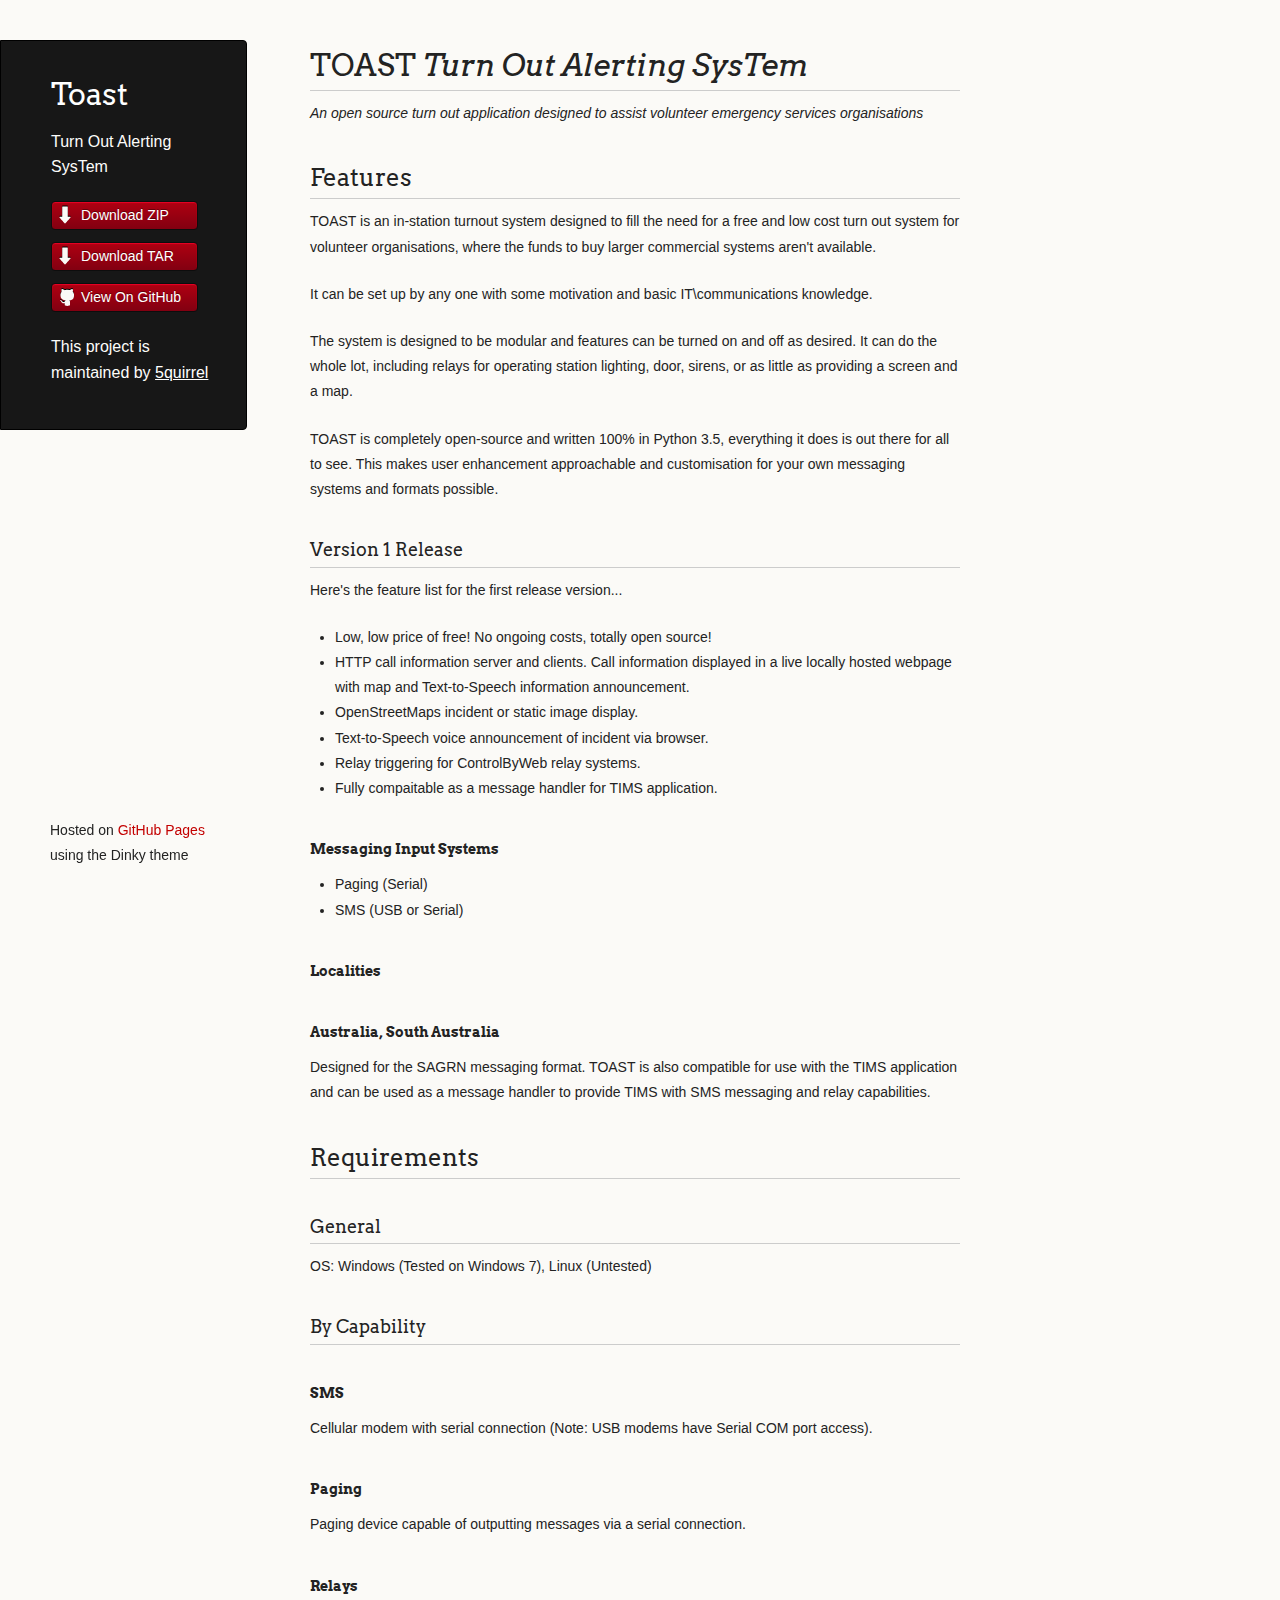
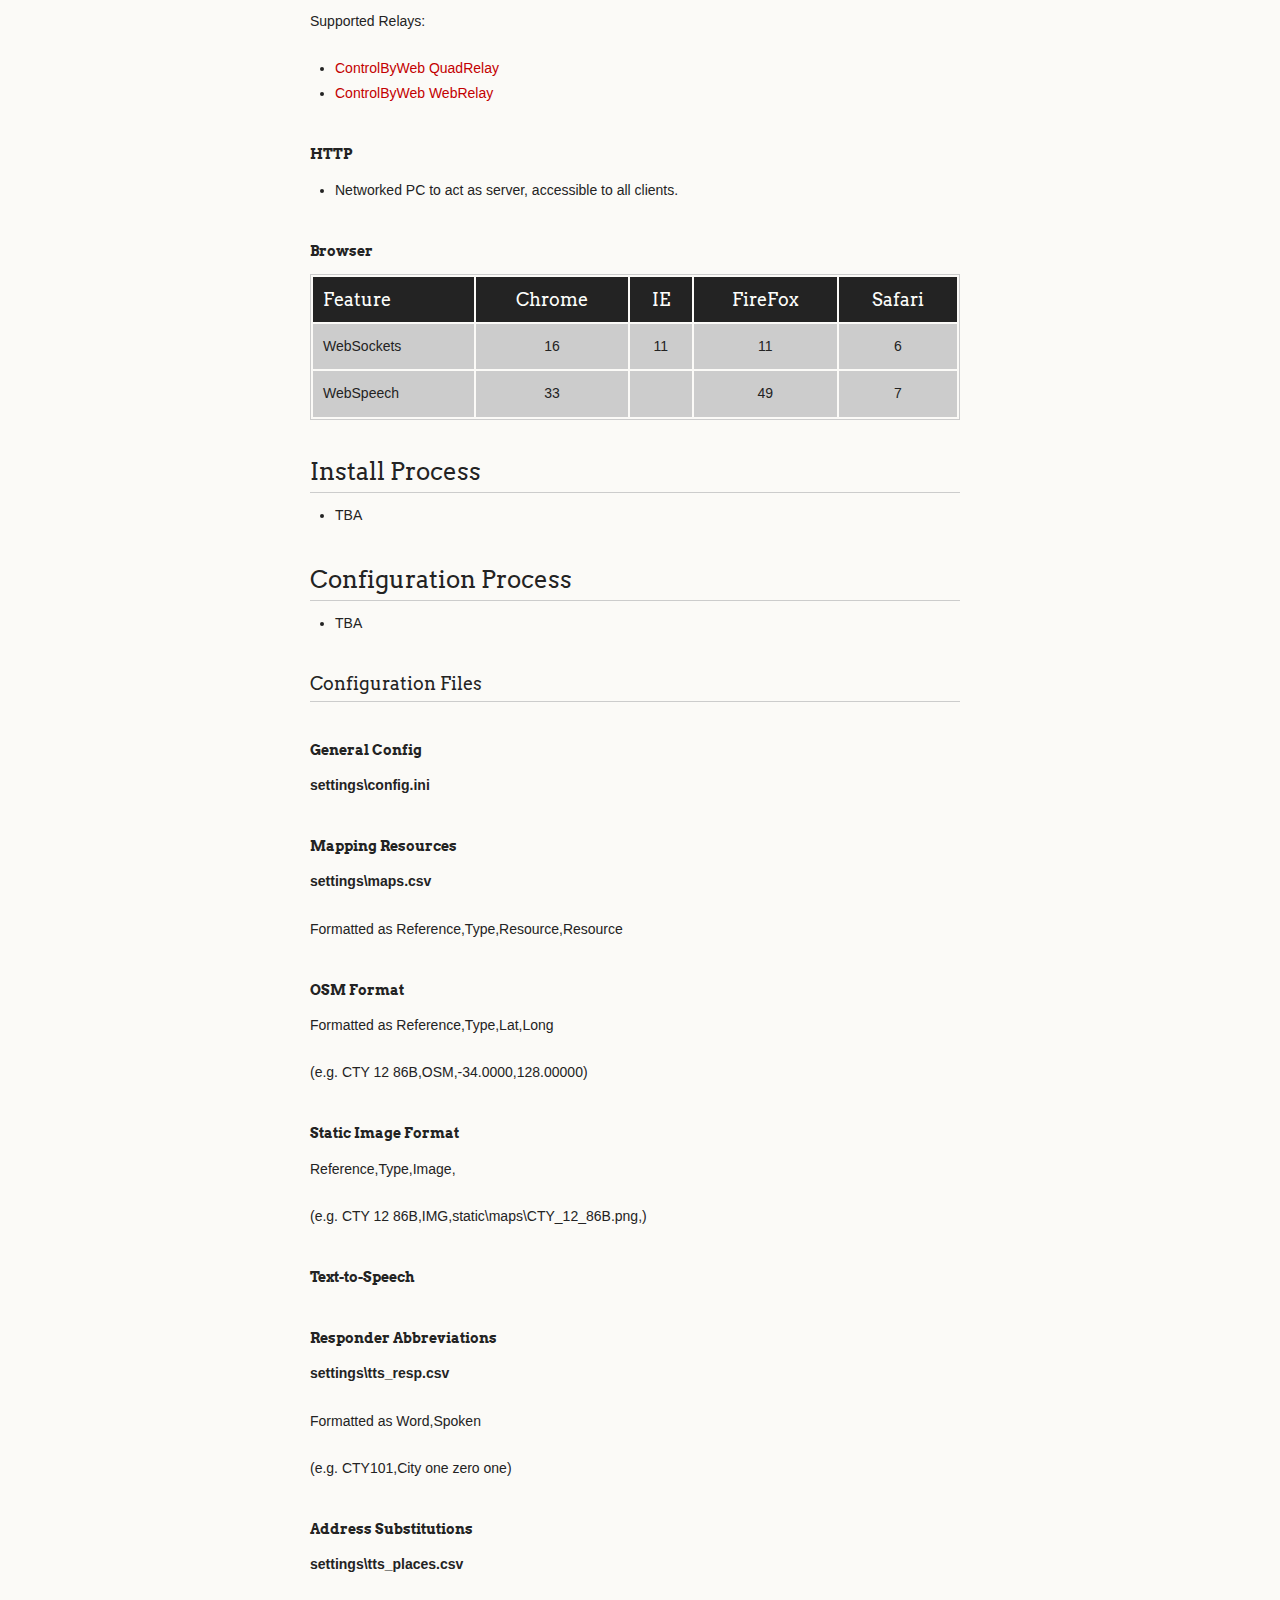
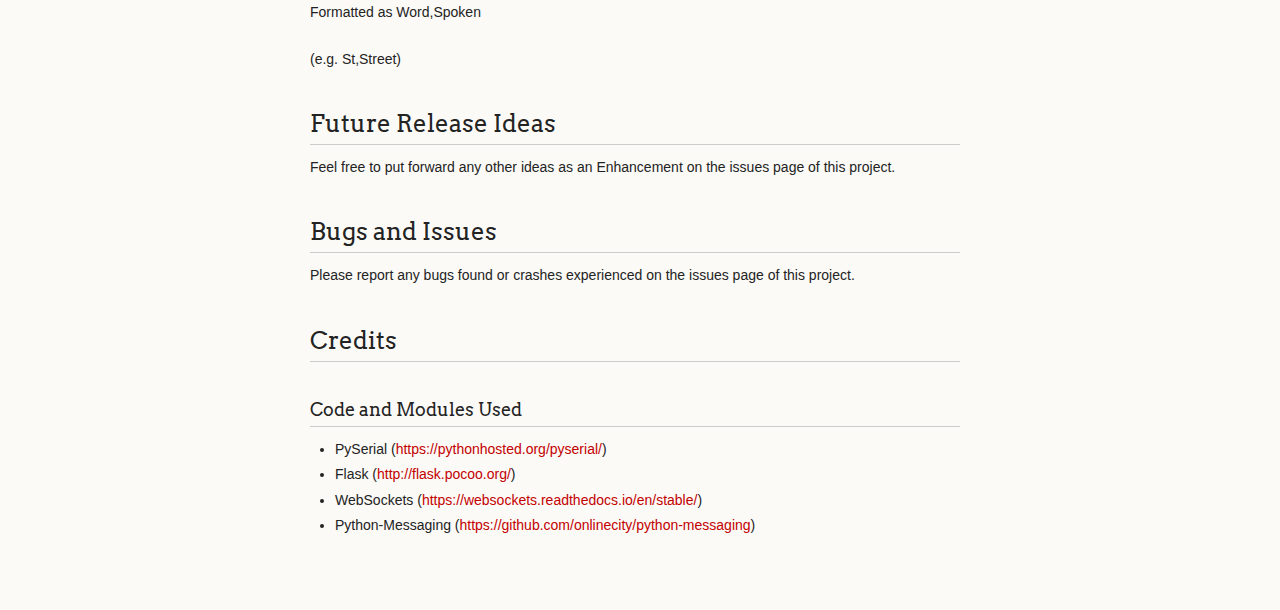
<file: index.html>
<!doctype html>
<html>
  <head>
    <meta charset="utf-8">
    <meta http-equiv="X-UA-Compatible" content="chrome=1">
    <title>Toast by 5quirrel</title>

    <link rel="stylesheet" href="stylesheets/styles.css">
    <link rel="stylesheet" href="stylesheets/github-light.css">
    <script src="javascripts/scale.fix.js"></script>
    <meta name="viewport" content="width=device-width, initial-scale=1, user-scalable=no">
    <!--[if lt IE 9]>
    <script src="//html5shiv.googlecode.com/svn/trunk/html5.js"></script>
    <![endif]-->
  </head>
  <body>
    <div class="wrapper">
      <header>
        <h1 class="header">Toast</h1>
        <p class="header">Turn Out Alerting SysTem</p>

        <ul>
          <li class="download"><a class="buttons" href="https://github.com/5quirrel/TOAST/zipball/master">Download ZIP</a></li>
          <li class="download"><a class="buttons" href="https://github.com/5quirrel/TOAST/tarball/master">Download TAR</a></li>
          <li><a class="buttons github" href="https://github.com/5quirrel/TOAST">View On GitHub</a></li>
        </ul>

        <p class="header">This project is maintained by <a class="header name" href="https://github.com/5quirrel">5quirrel</a></p>


      </header>
      <section>
        <h1>
<a id="toast-turn-out-alerting-system" class="anchor" href="#toast-turn-out-alerting-system" aria-hidden="true"><span aria-hidden="true" class="octicon octicon-link"></span></a>TOAST <em>Turn Out Alerting SysTem</em>
</h1>

<p><em>An open source turn out application designed to assist volunteer emergency services organisations</em></p>

<h2>
<a id="features" class="anchor" href="#features" aria-hidden="true"><span aria-hidden="true" class="octicon octicon-link"></span></a>Features</h2>

<p>TOAST is an in-station turnout system designed to fill the need for a free and low cost turn out system for volunteer organisations, where the funds to buy larger commercial systems aren't available.</p>

<p>It can be set up by any one with some motivation and basic IT\communications knowledge.</p>

<p>The system is designed to be modular and features can be turned on and off as desired. It can do the whole lot, including relays for operating station lighting, door, sirens, or as little as providing a screen and a map.</p>

<p>TOAST is completely open-source and written 100% in Python 3.5, everything it does is out there for all to see. This makes user enhancement approachable and customisation for your own messaging systems and formats possible.</p>

<h3>
<a id="version-1-release" class="anchor" href="#version-1-release" aria-hidden="true"><span aria-hidden="true" class="octicon octicon-link"></span></a>Version 1 Release</h3>

<p>Here's the feature list for the first release version...</p>

<ul>
<li>Low, low price of free! No ongoing costs, totally open source!</li>
<li>HTTP call information server and clients. Call information displayed in a live locally hosted webpage with map and Text-to-Speech information announcement.</li>
<li>OpenStreetMaps incident or static image display.</li>
<li>Text-to-Speech voice announcement of incident via browser.</li>
<li>Relay triggering for ControlByWeb relay systems.</li>
<li>Fully compaitable as a message handler for TIMS application.</li>
</ul>

<h4>
<a id="messaging-input-systems" class="anchor" href="#messaging-input-systems" aria-hidden="true"><span aria-hidden="true" class="octicon octicon-link"></span></a>Messaging Input Systems</h4>

<ul>
<li>Paging (Serial)</li>
<li>SMS (USB or Serial)</li>
</ul>

<h4>
<a id="localities" class="anchor" href="#localities" aria-hidden="true"><span aria-hidden="true" class="octicon octicon-link"></span></a>Localities</h4>

<h5>
<a id="australia-south-australia" class="anchor" href="#australia-south-australia" aria-hidden="true"><span aria-hidden="true" class="octicon octicon-link"></span></a>Australia, South Australia</h5>

<p>Designed for the SAGRN messaging format. TOAST is also compatible for use with the TIMS application and can be used as a message handler to provide TIMS with SMS messaging and relay capabilities.</p>

<h2>
<a id="requirements" class="anchor" href="#requirements" aria-hidden="true"><span aria-hidden="true" class="octicon octicon-link"></span></a>Requirements</h2>

<h3>
<a id="general" class="anchor" href="#general" aria-hidden="true"><span aria-hidden="true" class="octicon octicon-link"></span></a>General</h3>

<p>OS: Windows (Tested on Windows 7), Linux (Untested)</p>

<h3>
<a id="by-capability" class="anchor" href="#by-capability" aria-hidden="true"><span aria-hidden="true" class="octicon octicon-link"></span></a>By Capability</h3>

<h4>
<a id="sms" class="anchor" href="#sms" aria-hidden="true"><span aria-hidden="true" class="octicon octicon-link"></span></a>SMS</h4>

<p>Cellular modem with serial connection (Note: USB modems have Serial COM port access).</p>

<h4>
<a id="paging" class="anchor" href="#paging" aria-hidden="true"><span aria-hidden="true" class="octicon octicon-link"></span></a>Paging</h4>

<p>Paging device capable of outputting messages via a serial connection.</p>

<h4>
<a id="relays" class="anchor" href="#relays" aria-hidden="true"><span aria-hidden="true" class="octicon octicon-link"></span></a>Relays</h4>

<p>Supported Relays:</p>

<ul>
<li><a href="http://www.controlbyweb.com/webrelay-quad/">ControlByWeb QuadRelay</a></li>
<li><a href="http://www.controlbyweb.com/webrelay/">ControlByWeb WebRelay</a></li>
</ul>

<h4>
<a id="http" class="anchor" href="#http" aria-hidden="true"><span aria-hidden="true" class="octicon octicon-link"></span></a>HTTP</h4>

<ul>
<li>Networked PC to act as server, accessible to all clients.</li>
</ul>

<h5>
<a id="browser" class="anchor" href="#browser" aria-hidden="true"><span aria-hidden="true" class="octicon octicon-link"></span></a>Browser</h5>

<table>
<thead>
<tr>
<th>Feature</th>
<th align="center">Chrome</th>
<th align="center">IE</th>
<th align="center">FireFox</th>
<th align="center">Safari</th>
</tr>
</thead>
<tbody>
<tr>
<td>WebSockets</td>
<td align="center">16</td>
<td align="center">11</td>
<td align="center">11</td>
<td align="center">6</td>
</tr>
<tr>
<td>WebSpeech</td>
<td align="center">33</td>
<td align="center"></td>
<td align="center">49</td>
<td align="center">7</td>
</tr>
</tbody>
</table>

<h2>
<a id="install-process" class="anchor" href="#install-process" aria-hidden="true"><span aria-hidden="true" class="octicon octicon-link"></span></a>Install Process</h2>

<ul>
<li>TBA</li>
</ul>

<h2>
<a id="configuration-process" class="anchor" href="#configuration-process" aria-hidden="true"><span aria-hidden="true" class="octicon octicon-link"></span></a>Configuration Process</h2>

<ul>
<li>TBA</li>
</ul>

<h3>
<a id="configuration-files" class="anchor" href="#configuration-files" aria-hidden="true"><span aria-hidden="true" class="octicon octicon-link"></span></a>Configuration Files</h3>

<h4>
<a id="general-config" class="anchor" href="#general-config" aria-hidden="true"><span aria-hidden="true" class="octicon octicon-link"></span></a>General Config</h4>

<p><strong>settings\config.ini</strong></p>

<h4>
<a id="mapping-resources" class="anchor" href="#mapping-resources" aria-hidden="true"><span aria-hidden="true" class="octicon octicon-link"></span></a>Mapping Resources</h4>

<p><strong>settings\maps.csv</strong></p>

<p>Formatted as Reference,Type,Resource,Resource</p>

<h5>
<a id="osm-format" class="anchor" href="#osm-format" aria-hidden="true"><span aria-hidden="true" class="octicon octicon-link"></span></a>OSM Format</h5>

<p>Formatted as Reference,Type,Lat,Long</p>

<p>(e.g. CTY 12 86B,OSM,-34.0000,128.00000)</p>

<h5>
<a id="static-image-format" class="anchor" href="#static-image-format" aria-hidden="true"><span aria-hidden="true" class="octicon octicon-link"></span></a>Static Image Format</h5>

<p>Reference,Type,Image,</p>

<p>(e.g. CTY 12 86B,IMG,static\maps\CTY_12_86B.png,)</p>

<h4>
<a id="text-to-speech" class="anchor" href="#text-to-speech" aria-hidden="true"><span aria-hidden="true" class="octicon octicon-link"></span></a>Text-to-Speech</h4>

<h5>
<a id="responder-abbreviations" class="anchor" href="#responder-abbreviations" aria-hidden="true"><span aria-hidden="true" class="octicon octicon-link"></span></a>Responder Abbreviations</h5>

<p><strong>settings\tts_resp.csv</strong></p>

<p>Formatted as Word,Spoken</p>

<p>(e.g. CTY101,City one zero one)</p>

<h5>
<a id="address-substitutions" class="anchor" href="#address-substitutions" aria-hidden="true"><span aria-hidden="true" class="octicon octicon-link"></span></a>Address Substitutions</h5>

<p><strong>settings\tts_places.csv</strong></p>

<p>Formatted as Word,Spoken</p>

<p>(e.g. St,Street)</p>

<h2>
<a id="future-release-ideas" class="anchor" href="#future-release-ideas" aria-hidden="true"><span aria-hidden="true" class="octicon octicon-link"></span></a>Future Release Ideas</h2>

<p>Feel free to put forward any other ideas as an Enhancement on the issues page of this project.</p>

<h2>
<a id="bugs-and-issues" class="anchor" href="#bugs-and-issues" aria-hidden="true"><span aria-hidden="true" class="octicon octicon-link"></span></a>Bugs and Issues</h2>

<p>Please report any bugs found or crashes experienced on the issues page of this project.</p>

<h2>
<a id="credits" class="anchor" href="#credits" aria-hidden="true"><span aria-hidden="true" class="octicon octicon-link"></span></a>Credits</h2>

<h3>
<a id="code-and-modules-used" class="anchor" href="#code-and-modules-used" aria-hidden="true"><span aria-hidden="true" class="octicon octicon-link"></span></a>Code and Modules Used</h3>

<ul>
<li>PySerial (<a href="https://pythonhosted.org/pyserial/">https://pythonhosted.org/pyserial/</a>)</li>
<li>Flask (<a href="http://flask.pocoo.org/">http://flask.pocoo.org/</a>)</li>
<li>WebSockets (<a href="https://websockets.readthedocs.io/en/stable/">https://websockets.readthedocs.io/en/stable/</a>)</li>
<li>Python-Messaging (<a href="https://github.com/onlinecity/python-messaging">https://github.com/onlinecity/python-messaging</a>)</li>
</ul>
      </section>
      <footer>
        <p><small>Hosted on <a href="https://pages.github.com">GitHub Pages</a> using the Dinky theme</small></p>
      </footer>
    </div>
    <!--[if !IE]><script>fixScale(document);</script><![endif]-->
		
  </body>
</html>
</file>
<file: stylesheets/github-light.css>
/*
The MIT License (MIT)

Copyright (c) 2016 GitHub, Inc.

Permission is hereby granted, free of charge, to any person obtaining a copy
of this software and associated documentation files (the "Software"), to deal
in the Software without restriction, including without limitation the rights
to use, copy, modify, merge, publish, distribute, sublicense, and/or sell
copies of the Software, and to permit persons to whom the Software is
furnished to do so, subject to the following conditions:

The above copyright notice and this permission notice shall be included in all
copies or substantial portions of the Software.

THE SOFTWARE IS PROVIDED "AS IS", WITHOUT WARRANTY OF ANY KIND, EXPRESS OR
IMPLIED, INCLUDING BUT NOT LIMITED TO THE WARRANTIES OF MERCHANTABILITY,
FITNESS FOR A PARTICULAR PURPOSE AND NONINFRINGEMENT. IN NO EVENT SHALL THE
AUTHORS OR COPYRIGHT HOLDERS BE LIABLE FOR ANY CLAIM, DAMAGES OR OTHER
LIABILITY, WHETHER IN AN ACTION OF CONTRACT, TORT OR OTHERWISE, ARISING FROM,
OUT OF OR IN CONNECTION WITH THE SOFTWARE OR THE USE OR OTHER DEALINGS IN THE
SOFTWARE.

*/

.pl-c /* comment */ {
  color: #969896;
}

.pl-c1 /* constant, variable.other.constant, support, meta.property-name, support.constant, support.variable, meta.module-reference, markup.raw, meta.diff.header */,
.pl-s .pl-v /* string variable */ {
  color: #0086b3;
}

.pl-e /* entity */,
.pl-en /* entity.name */ {
  color: #795da3;
}

.pl-smi /* variable.parameter.function, storage.modifier.package, storage.modifier.import, storage.type.java, variable.other */,
.pl-s .pl-s1 /* string source */ {
  color: #333;
}

.pl-ent /* entity.name.tag */ {
  color: #63a35c;
}

.pl-k /* keyword, storage, storage.type */ {
  color: #a71d5d;
}

.pl-s /* string */,
.pl-pds /* punctuation.definition.string, string.regexp.character-class */,
.pl-s .pl-pse .pl-s1 /* string punctuation.section.embedded source */,
.pl-sr /* string.regexp */,
.pl-sr .pl-cce /* string.regexp constant.character.escape */,
.pl-sr .pl-sre /* string.regexp source.ruby.embedded */,
.pl-sr .pl-sra /* string.regexp string.regexp.arbitrary-repitition */ {
  color: #183691;
}

.pl-v /* variable */ {
  color: #ed6a43;
}

.pl-id /* invalid.deprecated */ {
  color: #b52a1d;
}

.pl-ii /* invalid.illegal */ {
  color: #f8f8f8;
  background-color: #b52a1d;
}

.pl-sr .pl-cce /* string.regexp constant.character.escape */ {
  font-weight: bold;
  color: #63a35c;
}

.pl-ml /* markup.list */ {
  color: #693a17;
}

.pl-mh /* markup.heading */,
.pl-mh .pl-en /* markup.heading entity.name */,
.pl-ms /* meta.separator */ {
  font-weight: bold;
  color: #1d3e81;
}

.pl-mq /* markup.quote */ {
  color: #008080;
}

.pl-mi /* markup.italic */ {
  font-style: italic;
  color: #333;
}

.pl-mb /* markup.bold */ {
  font-weight: bold;
  color: #333;
}

.pl-md /* markup.deleted, meta.diff.header.from-file */ {
  color: #bd2c00;
  background-color: #ffecec;
}

.pl-mi1 /* markup.inserted, meta.diff.header.to-file */ {
  color: #55a532;
  background-color: #eaffea;
}

.pl-mdr /* meta.diff.range */ {
  font-weight: bold;
  color: #795da3;
}

.pl-mo /* meta.output */ {
  color: #1d3e81;
}
</file>
<file: stylesheets/styles.css>
@import url(https://fonts.googleapis.com/css?family=Arvo:400,700,400italic);

/* MeyerWeb Reset */

html, body, div, span, applet, object, iframe,
h1, h2, h3, h4, h5, h6, p, blockquote, pre,
a, abbr, acronym, address, big, cite, code,
del, dfn, em, img, ins, kbd, q, s, samp,
small, strike, strong, sub, sup, tt, var,
b, u, i, center,
dl, dt, dd, ol, ul, li,
fieldset, form, label, legend,
table, caption, tbody, tfoot, thead, tr, th, td,
article, aside, canvas, details, embed,
figure, figcaption, footer, header, hgroup,
menu, nav, output, ruby, section, summary,
time, mark, audio, video {
  margin: 0;
  padding: 0;
  border: 0;
  font: inherit;
  vertical-align: baseline;
}


/* Base text styles */

body {
  padding:10px 50px 0 0;
  font-family:"Helvetica Neue", Helvetica, Arial, sans-serif;
	font-size: 14px;
	color: #232323;
	background-color: #FBFAF7;
	margin: 0;
	line-height: 1.8em;
	-webkit-font-smoothing: antialiased;

}

h1, h2, h3, h4, h5, h6 {
  color:#232323;
  margin:36px 0 10px;
}

p, ul, ol, table, dl {
  margin:0 0 22px;
}

h1, h2, h3 {
	font-family: Arvo, Monaco, serif;
  line-height:1.3;
	font-weight: normal;
}

h1,h2, h3 {
	display: block;
	border-bottom: 1px solid #ccc;
	padding-bottom: 5px;
}

h1 {
	font-size: 30px;
}

h2 {
	font-size: 24px;
}

h3 {
	font-size: 18px;
}

h4, h5, h6 {
	font-family: Arvo, Monaco, serif;
	font-weight: 700;
}

a {
  color:#C30000;
  font-weight:200;
  text-decoration:none;
}

a:hover {
	text-decoration: underline;
}

a small {
	font-size: 12px;
}

em {
	font-style: italic;
}

strong {
  font-weight:700;
}

ul {
  list-style-position: inside;
  list-style: disc;
  padding-left: 25px;
}

ol {
  list-style-position: inside;
  list-style: decimal;
  padding-left: 25px;
}

blockquote {
  margin: 0;
  padding: 0 0 0 20px;
  font-style: italic;
}

dl, dt, dd, dl p {
	font-color: #444;
}

dl dt {
  font-weight: bold;
}

dl dd {
  padding-left: 20px;
  font-style: italic;
}

dl p {
  padding-left: 20px;
  font-style: italic;
}

hr {
  border:0;
  background:#ccc;
  height:1px;
  margin:0 0 24px;
}

/* Images */

img {
  position: relative;
  margin: 0 auto;
  max-width: 650px;
  padding: 5px;
  margin: 10px 0 32px 0;
  border: 1px solid #ccc;
}

p img {
  display: inline;
  margin: 0;
  padding: 0;
  vertical-align: middle;
  text-align: center;
  border: none;
}

/* Code blocks */

code, pre {
	font-family: Monaco, "Bitstream Vera Sans Mono", "Lucida Console", Terminal, monospace;
  color:#000;
  font-size:14px;
}

pre {
	padding: 4px 12px;
  background: #FDFEFB;
  border-radius:4px;
  border:1px solid #D7D8C8;
  overflow: auto;
  overflow-y: hidden;
	margin-bottom: 32px;
}


/* Tables */

table {
  width:100%;
}

table {
  border: 1px solid #ccc;
  margin-bottom: 32px;
  text-align: left;
 }

th {
  font-family: 'Arvo', Helvetica, Arial, sans-serif;
	font-size: 18px;
	font-weight: normal;
  padding: 10px;
  background: #232323;
  color: #FDFEFB;
 }

td {
  padding: 10px;
	background: #ccc;
 }


/* Wrapper */
.wrapper {
  width:960px;
}


/* Header */

header {
	background-color: #171717;
	color: #FDFDFB;
  width:170px;
  float:left;
  position:fixed;
	border: 1px solid #000;
	-webkit-border-top-right-radius: 4px;
	-webkit-border-bottom-right-radius: 4px;
	-moz-border-radius-topright: 4px;
	-moz-border-radius-bottomright: 4px;
	border-top-right-radius: 4px;
	border-bottom-right-radius: 4px;
	padding: 34px 25px 22px 50px;
	margin: 30px 25px 0 0;
	-webkit-font-smoothing: antialiased;
}

p.header {
	font-size: 16px;
}

h1.header {
	font-family: Arvo, sans-serif;
	font-size: 30px;
	font-weight: 300;
	line-height: 1.3em;
	border-bottom: none;
	margin-top: 0;
}


h1.header, a.header, a.name, header a{
	color: #fff;
}

a.header {
	text-decoration: underline;
}

a.name {
	white-space: nowrap;
}

header ul {
  list-style:none;
  padding:0;
}

header li {
	list-style-type: none;
  width:132px;
  height:15px;
	margin-bottom: 12px;
	line-height: 1em;
	padding: 6px 6px 6px 7px;

	background: #AF0011;
	background: -moz-linear-gradient(top, #AF0011 0%, #820011 100%);
  background: -webkit-gradient(linear, left top, left bottom, color-stop(0%,#f8f8f8), color-stop(100%,#dddddd));
  background: -webkit-linear-gradient(top, #AF0011 0%,#820011 100%);
  background: -o-linear-gradient(top, #AF0011 0%,#820011 100%);
  background: -ms-linear-gradient(top, #AF0011 0%,#820011 100%);
  background: linear-gradient(top, #AF0011 0%,#820011 100%);

	border-radius:4px;
  border:1px solid #0D0D0D;

	-webkit-box-shadow: inset 0px 1px 1px 0 rgba(233,2,38, 1);
	box-shadow: inset 0px 1px 1px 0 rgba(233,2,38, 1);

}

header li:hover {
	background: #C3001D;
	background: -moz-linear-gradient(top, #C3001D 0%, #950119 100%);
  background: -webkit-gradient(linear, left top, left bottom, color-stop(0%,#f8f8f8), color-stop(100%,#dddddd));
  background: -webkit-linear-gradient(top, #C3001D 0%,#950119 100%);
  background: -o-linear-gradient(top, #C3001D 0%,#950119 100%);
  background: -ms-linear-gradient(top, #C3001D 0%,#950119 100%);
  background: linear-gradient(top, #C3001D 0%,#950119 100%);
}

a.buttons {
	-webkit-font-smoothing: antialiased;
	background: url(../images/arrow-down.png) no-repeat;
	font-weight: normal;
	text-shadow: rgba(0, 0, 0, 0.4) 0 -1px 0;
	padding: 2px 2px 2px 22px;
	height: 30px;
}

a.github {
	background: url(../images/octocat-small.png) no-repeat 1px;
}

a.buttons:hover {
	color: #fff;
	text-decoration: none;
}


/* Section - for main page content */

section {
  width:650px;
  float:right;
  padding-bottom:50px;
}


/* Footer */

footer {
  width:170px;
  float:left;
  position:fixed;
  bottom:10px;
	padding-left: 50px;
}

@media print, screen and (max-width: 960px) {

  div.wrapper {
    width:auto;
    margin:0;
  }

  header, section, footer {
    float:none;
    position:static;
    width:auto;
  }

	footer {
		border-top: 1px solid #ccc;
		margin:0 84px 0 50px;
		padding:0;
	}

  header {
    padding-right:320px;
  }

  section {
    padding:20px 84px 20px 50px;
    margin:0 0 20px;
  }

  header a small {
    display:inline;
  }

  header ul {
    position:absolute;
    right:130px;
    top:84px;
  }
}

@media print, screen and (max-width: 720px) {
  body {
    word-wrap:break-word;
  }

  header {
    padding:10px 20px 0;
		margin-right: 0;
  }

	section {
    padding:10px 0 10px 20px;
    margin:0 0 30px;
  }

	footer {
		margin: 0 0 0 30px;
	}

  header ul, header p.view {
    position:static;
  }
}

@media print, screen and (max-width: 480px) {

  header ul li.download {
    display:none;
  }

	footer {
		margin: 0 0 0 20px;
	}

	footer a{
		display:block;
	}

}

@media print {
  body {
    padding:0.4in;
    font-size:12pt;
    color:#444;
  }
}
</file>
